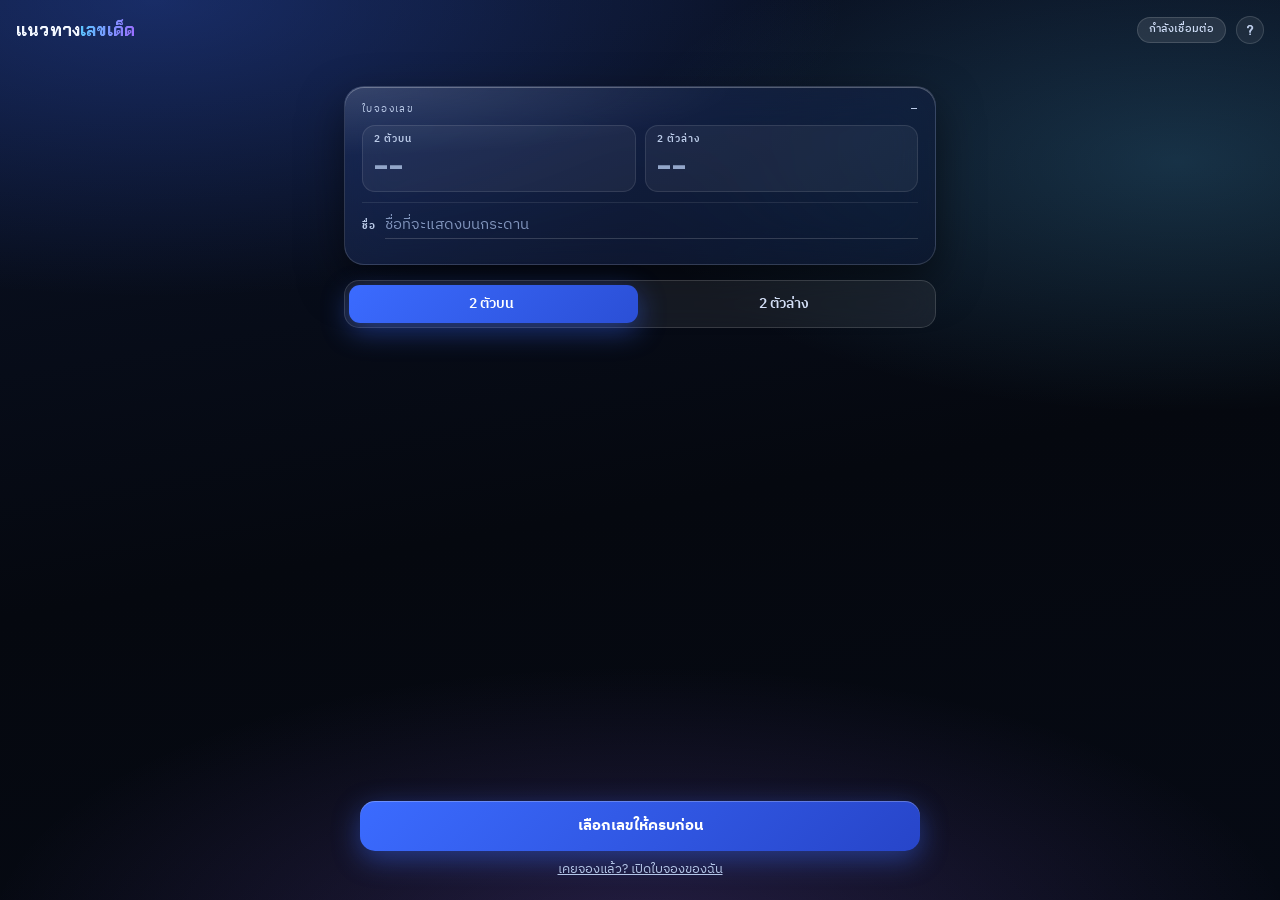
<file: index.html>
<!doctype html>
<html lang="th">
<head>
<meta charset="utf-8">
<meta name="viewport" content="width=device-width,initial-scale=1,viewport-fit=cover">
<meta name="theme-color" content="#05080F">
<title>แนวทางเลขเด็ด</title>

<link rel="preconnect" href="https://fonts.googleapis.com">
<link rel="preconnect" href="https://fonts.gstatic.com" crossorigin>
<link href="https://fonts.googleapis.com/css2?family=Chakra+Petch:wght&#64;600;700&family=IBM+Plex+Sans+Thai:wght@400;500;600&family=IBM+Plex+Mono:wght@400;500&display=swap" rel="stylesheet">
<link rel="stylesheet" href="styles.css">

<script src="https://static.line-scdn.net/liff/edge/2/sdk.js"></script>
<script src="config.js"></script>
<script>
/* เปิดการเชื่อมต่อกับ Supabase ล่วงหน้าตั้งแต่ยังไม่ต้องใช้
   ประหยัดเวลา DNS + TLS handshake ไปได้ราว 100-300ms บนเน็ตมือถือ */
(function () {
  if (!window.LUCKY?.SUPABASE_URL) return;
  for (const rel of ["preconnect", "dns-prefetch"]) {
    const l = document.createElement("link");
    l.rel = rel;
    l.href = window.LUCKY.SUPABASE_URL;
    l.crossOrigin = "anonymous";
    document.head.appendChild(l);
  }
})();
</script>
</head>
<body>

<header class="bar">
  <div class="brand">แนวทาง<span>เลขเด็ด</span></div>
  <div class="drawtag" id="drawTag">กำลังเชื่อมต่อ</div>
  <button class="helpbtn" id="btnHelp" aria-label="วิธีเล่น">?</button>
</header>

<main class="wrap">

  <!-- ใบจอง -->
  <section class="stub" aria-label="ใบจองเลขของคุณ">
    <div class="eyebrow">
      <span>ใบจองเลข</span>
      <span class="mono" id="stubDate">—</span>
    </div>

    <div class="slots">
      <div class="slot" id="slotTop">
        <b>2 ตัวบน</b>
        <div class="v empty" id="valTop">--</div>
      </div>
      <div class="slot" id="slotBottom">
        <b>2 ตัวล่าง</b>
        <div class="v empty" id="valBottom">--</div>
      </div>
    </div>

    <div class="namebox">
      <b>ชื่อ</b>
      <input id="playerName" maxlength="28" placeholder="ชื่อที่จะแสดงบนกระดาน" autocomplete="off">
    </div>

    <p class="hero" id="heroText"></p>
  </section>

  <!-- เลือกฝั่ง -->
  <div class="tabs" role="tablist">
    <button role="tab" id="tabTop" aria-selected="true">2 ตัวบน <span class="cnt" id="cntTop"></span></button>
    <button role="tab" id="tabBottom" aria-selected="false">2 ตัวล่าง <span class="cnt" id="cntBottom"></span></button>
  </div>

  <div class="grid skeleton" id="grid"></div>
</main>

<!-- ปุ่มหลัก -->
<div class="dock">
  <div class="inner">
    <button class="cta" id="ctaMain">เลือกเลขให้ครบก่อน</button>
    <button class="sub" id="ctaRecover">เคยจองแล้ว? เปิดใบจองของฉัน</button>
  </div>
</div>

<!-- ยืนยัน -->
<div class="sheet" id="sheetConfirm">
  <div>
    <h2>ตรวจก่อนยืนยัน</h2>
    <p class="note">ยืนยันแล้วเปลี่ยนเลขไม่ได้ และใช้สิทธิ์ของวันนี้ทันที</p>

    <div class="preview">
      <div class="eyebrow" style="display:flex;justify-content:space-between;font-size:10px;letter-spacing:.2em;color:#8A6F52">
        <span id="pvName">—</span><span class="mono" id="pvDraw">—</span>
      </div>
      <div class="pv">
        <div><b>2 ตัวบน</b><span id="pvTop">--</span></div>
        <div><b>2 ตัวล่าง</b><span id="pvBottom">--</span></div>
      </div>
    </div>

    <div class="err" id="confirmErr"></div>
    <div class="rowbtn">
      <button class="cta ghost" id="btnBack">กลับไปแก้</button>
      <button class="cta" id="btnSubmit">ยืนยันจองเลข</button>
    </div>
  </div>
</div>

<!-- ใบจองที่สำเร็จแล้ว -->
<div class="sheet" id="sheetSlip">
  <div>
    <h2>จองเลขเรียบร้อย</h2>
    <p class="note" id="slipNote">ส่งใบจองนี้ให้แอดมินเพื่อยืนยันสิทธิ์</p>
    <canvas id="slipCanvas" width="820" height="1060"></canvas>
    <div class="rowbtn">
      <button class="cta ghost" id="btnCloseSlip">ปิด</button>
      <button class="cta" id="btnShare">ส่งให้แอดมิน</button>
    </div>
  </div>
</div>

<!-- วิธีเล่น -->
<div class="sheet" id="sheetHowto">
  <div class="howto">
    <h2 id="howtoTitle">วิธีร่วมสนุก</h2>
    <ol id="howtoSteps"></ol>
    <p class="howto-foot" id="howtoFoot"></p>
    <button class="cta" id="btnHowtoClose">เข้าใจแล้ว เริ่มเลือกเลข</button>
  </div>
</div>

<div class="toast" id="toast"></div>

<script defer src="app.js"></script>
</body>
</html>
</file>
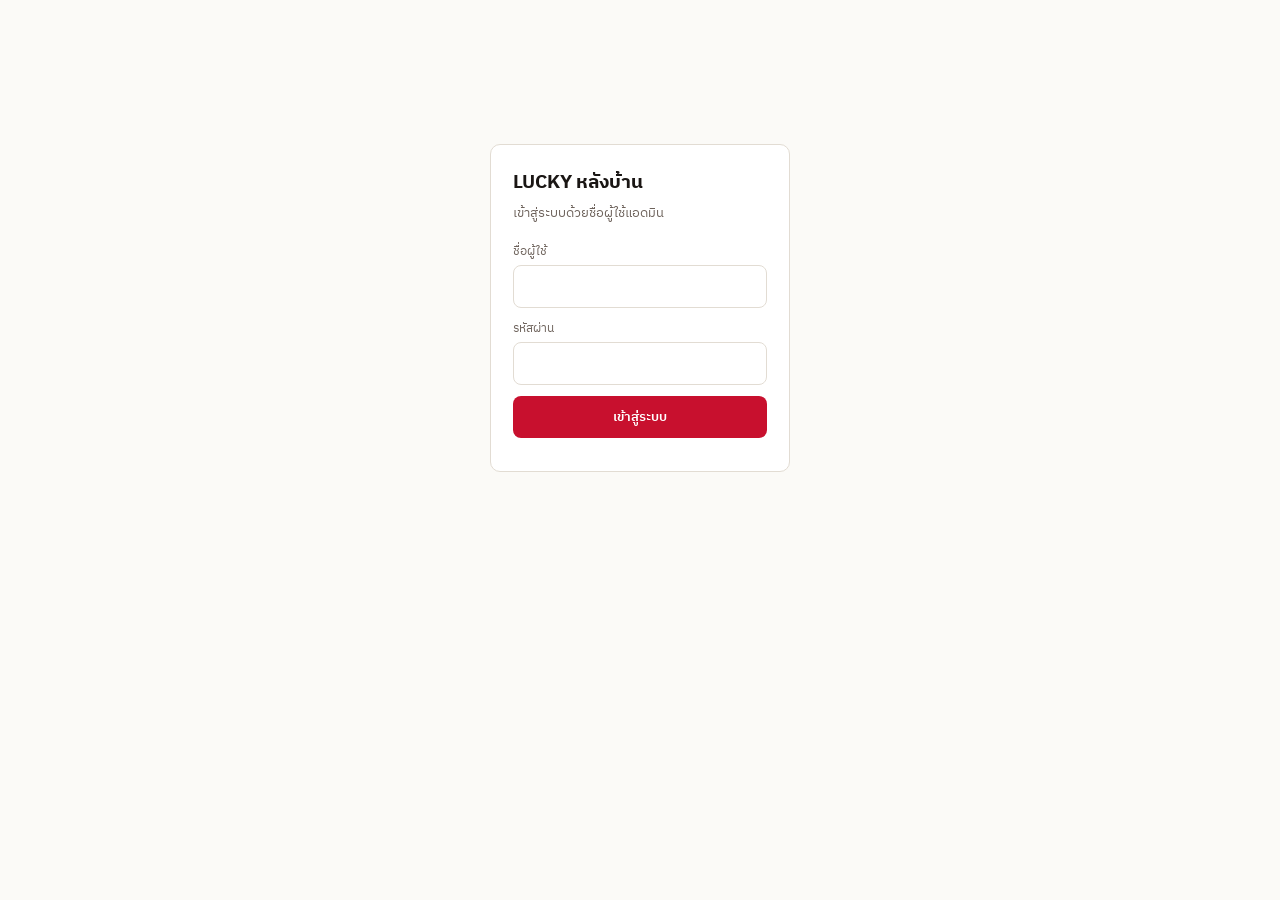
<file: admin/index.html>
<!doctype html>
<html lang="th">
<head>
<meta charset="utf-8">
<meta name="viewport" content="width=device-width,initial-scale=1,viewport-fit=cover">
<title>LUCKY · หลังบ้าน</title>
<link rel="preconnect" href="https://fonts.gstatic.com" crossorigin>
<link href="https://fonts.googleapis.com/css2?family=IBM+Plex+Sans+Thai:wght@400;500;600&family=IBM+Plex+Mono:wght@400;500;600&display=swap" rel="stylesheet">
<style>
/* หลังบ้านตั้งใจให้คนละอารมณ์กับหน้าลูกค้า: สว่าง แน่น อ่านตัวเลขง่าย */
:root{
  --ink:#1A1614; --sub:#6E635C; --hair:#E2DCD3; --bg:#FBFAF7; --card:#fff;
  --stamp:#C8102E; --jade:#2E7D5B; --gold:#B4890F;
}
*{box-sizing:border-box}
body{margin:0;background:var(--bg);color:var(--ink);
  font-family:"IBM Plex Sans Thai",system-ui,sans-serif;font-size:14px}
button,input,select,textarea{font:inherit;color:inherit}
button{cursor:pointer;border:0;background:none}
.mono{font-family:"IBM Plex Mono",monospace;font-variant-numeric:tabular-nums}
a{color:var(--stamp)}

.top{position:sticky;top:0;z-index:20;background:var(--card);
  border-bottom:1px solid var(--hair);padding:12px 18px;
  display:flex;align-items:center;gap:14px;flex-wrap:wrap}
.top h1{margin:0;font-size:16px;font-weight:600;letter-spacing:.02em}
.top h1 i{color:var(--stamp);font-style:normal}
.who{margin-left:auto;font-size:12px;color:var(--sub)}

nav{display:flex;gap:2px;overflow-x:auto;padding:0 12px;background:var(--card);
  border-bottom:1px solid var(--hair);position:sticky;top:53px;z-index:19}
nav button{padding:11px 13px;font-size:13px;color:var(--sub);white-space:nowrap;
  border-bottom:2px solid transparent}
nav button.on{color:var(--ink);font-weight:600;border-bottom-color:var(--stamp)}

main{max-width:1080px;margin:0 auto;padding:18px 14px 80px}
section{display:none}section.on{display:block}
h2{font-size:14px;font-weight:600;margin:24px 0 10px;letter-spacing:.02em}
h2:first-child{margin-top:0}

.cards{display:grid;grid-template-columns:repeat(auto-fit,minmax(148px,1fr));gap:10px}
.card{background:var(--card);border:1px solid var(--hair);border-radius:10px;padding:13px 15px}
.card b{display:block;font-size:11px;color:var(--sub);font-weight:500;letter-spacing:.04em}
.card .v{font-family:"IBM Plex Mono",monospace;font-size:27px;font-weight:600;line-height:1.3}
.card .v small{font-size:13px;color:var(--sub);font-weight:400}
.card.hi .v{color:var(--stamp)}

.panel{background:var(--card);border:1px solid var(--hair);border-radius:10px;overflow:hidden}
.tbl{width:100%;border-collapse:collapse}
.tbl th{font-size:11px;color:var(--sub);font-weight:500;text-align:left;
  padding:9px 12px;border-bottom:1px solid var(--hair);white-space:nowrap;
  position:sticky;top:0;background:var(--card)}
.tbl td{padding:9px 12px;border-bottom:1px solid #F1EDE7;vertical-align:top}
.tbl tr:last-child td{border-bottom:0}
.tbl tr[data-day]:hover td{background:#F7F4EF}
.tbl tr.sel td{background:#FDF0F1;box-shadow:inset 3px 0 0 var(--stamp)}
.tbl td.n{font-family:"IBM Plex Mono",monospace;font-weight:600}
.scroll{max-height:62vh;overflow:auto}
.empty{padding:30px;text-align:center;color:var(--sub);font-size:13px}

.tag{display:inline-block;font-size:10px;padding:2px 7px;border-radius:99px;
  border:1px solid var(--hair);color:var(--sub)}
.tag.win{border-color:var(--jade);color:var(--jade)}
.tag.adm{border-color:var(--gold);color:var(--gold)}

.bars{display:flex;align-items:flex-end;gap:4px;height:110px;
  padding:12px;background:var(--card);border:1px solid var(--hair);border-radius:10px}
.bars div{flex:1;background:var(--stamp);border-radius:2px 2px 0 0;min-height:2px;opacity:.85}
.bars div:hover{opacity:1}

.form{display:grid;gap:11px;max-width:440px}
label{display:block;font-size:12px;color:var(--sub);margin-bottom:4px}
input,select,textarea{width:100%;border:1px solid var(--hair);border-radius:8px;
  padding:9px 11px;background:#fff}
input:focus,select:focus,textarea:focus{outline:2px solid var(--stamp);outline-offset:-1px;border-color:transparent}
.two{display:grid;grid-template-columns:1fr 1fr;gap:10px}
.btn{background:var(--ink);color:#fff;border-radius:8px;padding:10px 16px;font-weight:600;font-size:13px}
.btn.red{background:var(--stamp)}
.btn.ghost{background:#fff;border:1px solid var(--hair);color:var(--ink)}
.btn:disabled{opacity:.5}
.bar-actions{display:flex;gap:8px;align-items:center;flex-wrap:wrap;margin-bottom:10px}
.bar-actions input,.bar-actions select{width:auto;min-width:150px}

.msg{padding:10px 13px;border-radius:8px;font-size:13px;margin:10px 0}
.msg.ok{background:#EAF6EF;color:#1C5F45}
.msg.bad{background:#FDECEC;color:#992028}

.days{display:flex;gap:6px;flex-wrap:wrap}
.days button{border:1px solid var(--hair);border-radius:8px;padding:8px 0;
  width:46px;text-align:center;font-size:13px;background:#fff;color:var(--sub)}
.days button.on{background:var(--ink);color:#fff;border-color:var(--ink);font-weight:600}

#login{max-width:340px;margin:16vh auto;padding:0 20px}
#login .panel{padding:22px}
#login h1{font-size:19px;margin:0 0 4px}
#login p{color:var(--sub);font-size:13px;margin:0 0 18px}
.hide{display:none!important}
</style>
</head>
<body>

<!-- ล็อกอิน -->
<div id="login">
  <div class="panel">
    <h1>LUCKY หลังบ้าน</h1>
    <p>เข้าสู่ระบบด้วยชื่อผู้ใช้แอดมิน</p>
    <div class="form">
      <div><label>ชื่อผู้ใช้</label><input id="email" type="text" autocomplete="username" autocapitalize="off" spellcheck="false"></div>
      <div><label>รหัสผ่าน</label><input id="pass" type="password" autocomplete="current-password"></div>
      <button class="btn red" id="btnLogin">เข้าสู่ระบบ</button>
      <div id="loginMsg"></div>
    </div>
  </div>
</div>

<!-- แอป -->
<div id="app" class="hide">
  <div class="top">
    <h1>LUCKY <i>·</i> หลังบ้าน</h1>
    <select id="drawPick" style="width:auto"></select>
    <span class="who" id="whoami"></span>
    <button class="btn ghost" id="btnLogout">ออก</button>
  </div>

  <nav>
    <button data-t="sum" class="on">ภาพรวม</button>
    <button data-t="entries">รายการจอง</button>
    <button data-t="links">ลิงก์</button>
    <button data-t="add">เพิ่มให้ลูกค้า</button>
    <button data-t="result">ประกาศผล</button>
    <button data-t="users">ผู้เล่น</button>
    <button data-t="settings">ตั้งค่า</button>
  </nav>

  <main>
    <!-- ภาพรวม -->
    <section id="s-sum" class="on">
      <div class="cards" id="kpi"></div>
      <h2>จำนวนคนจองย้อนหลัง 14 งวด</h2>
      <div class="bars" id="chart"></div>
      <h2>ประวัติ 31 งวดล่าสุด</h2>
      <div class="panel scroll"><table class="tbl" id="tblDraws"></table></div>
    </section>

    <!-- รายการจอง -->
    <section id="s-entries">
      <div class="bar-actions">
        <input id="qEntries" placeholder="ค้นชื่อ หรือ เลข">
        <button class="btn ghost" id="btnCsv">ดาวน์โหลด CSV</button>
      </div>
      <div id="entryMsg"></div>
      <div class="panel scroll"><table class="tbl" id="tblEntries"></table></div>
    </section>

    <!-- ลิงก์ -->
    <section id="s-links">
      <h2>ลิงก์ประจำช่องทาง</h2>
      <p style="color:var(--sub);font-size:12px;margin:0 0 10px;max-width:640px">
        LINE ไม่บอกว่าคนกดมาจาก OA ตัวไหน ต้องตั้งรหัสแยกเองแล้วเอาลิงก์
        คนละเส้นไปแปะคนละที่ ระบบถึงจะแยกสถิติให้ได้
      </p>
      <div class="bar-actions">
        <input id="refCode" placeholder="รหัส เช่น oa-main" maxlength="40">
        <input id="refLabel" placeholder="ชื่อที่เข้าใจง่าย เช่น LINE OA หลัก" maxlength="60">
        <button class="btn ghost" id="btnAddRef">เพิ่มลิงก์</button>
      </div>
      <div id="refMsg"></div>
      <div class="panel scroll" style="max-height:36vh">
        <table class="tbl" id="tblRefCodes"></table>
      </div>

      <h2>ลูกค้ามาจากช่องทางไหน</h2>
      <div class="bar-actions" style="margin-bottom:8px">
        <select id="chanRange" style="width:auto">
          <option value="7">7 วันล่าสุด</option>
          <option value="30" selected>30 วันล่าสุด</option>
          <option value="90">90 วันล่าสุด</option>
        </select>
      </div>
      <div class="panel scroll" style="max-height:34vh">
        <table class="tbl" id="tblChannel"></table>
      </div>

      <h2>อุปกรณ์และแอปที่ใช้เปิด</h2>
      <div class="cards" id="deviceCards" style="margin-bottom:10px"></div>
      <div class="panel scroll" style="max-height:30vh">
        <table class="tbl" id="tblDevice"></table>
      </div>

      <h2>สรุปรายวัน 60 วันล่าสุด</h2>
      <div class="bars" id="chartClicks" style="margin-bottom:10px"></div>
      <div class="panel scroll" style="max-height:34vh">
        <table class="tbl" id="tblDaily"></table>
      </div>

      <h2>รายละเอียดของวันที่เลือก</h2>
      <div class="bar-actions">
        <input id="clickDate" type="date">
        <button class="btn ghost" id="btnClickToday">วันนี้</button>
        <button class="btn ghost" id="btnClickCsv">ดาวน์โหลด CSV</button>
      </div>
      <div class="panel scroll"><table class="tbl" id="tblRefs"></table></div>
      <div class="panel scroll" style="margin-top:10px">
        <table class="tbl" id="tblClicks"></table>
      </div>
    </section>

    <!-- เพิ่มให้ลูกค้า -->
    <section id="s-add">
      <h2>เพิ่มเลขให้ลูกค้า</h2>
      <p style="color:var(--sub);font-size:13px;max-width:440px;margin-top:0">
        รายการที่เพิ่มจากหน้านี้ไม่นับสิทธิ์ฟรีของบัญชี LINE
        แต่ยังทับเลขที่มีเจ้าของแล้วไม่ได้
      </p>
      <div class="form">
        <div><label>ชื่อลูกค้า</label><input id="aName" maxlength="40"></div>
        <div class="two">
          <div><label>2 ตัวบน</label><input id="aTop" class="mono" maxlength="2" inputmode="numeric"></div>
          <div><label>2 ตัวล่าง</label><input id="aBottom" class="mono" maxlength="2" inputmode="numeric"></div>
        </div>
        <div><label>หมายเหตุ</label><input id="aNote" placeholder="เช่น ลูกค้าขอเพิ่มทาง LINE"></div>
        <button class="btn red" id="btnAdd">เพิ่มรายการ</button>
        <div id="addMsg"></div>
      </div>
    </section>

    <!-- ประกาศผล -->
    <section id="s-result">
      <h2>ประกาศผลงวดที่เลือก</h2>
      <div class="form">
        <div class="two">
          <div><label>ผล 2 ตัวบน</label><input id="rTop" class="mono" maxlength="2" inputmode="numeric"></div>
          <div><label>ผล 2 ตัวล่าง</label><input id="rBottom" class="mono" maxlength="2" inputmode="numeric"></div>
        </div>
        <button class="btn red" id="btnSettle">บันทึกผลและคำนวณรางวัล</button>
        <div id="resultMsg"></div>
      </div>
      <h2>ผู้ถูกรางวัล</h2>
      <div class="panel scroll"><table class="tbl" id="tblWinners"></table></div>
      <h2>บันทึกประจำงวด</h2>
      <div class="form">
        <textarea id="noteBox" rows="4" placeholder="บันทึกภายในของงวดนี้"></textarea>
        <button class="btn ghost" id="btnNote">บันทึก</button>
        <div id="noteMsg"></div>
      </div>
    </section>

    <!-- ผู้เล่น -->
    <section id="s-users">
      <div class="bar-actions"><input id="qUsers" placeholder="ค้นชื่อผู้เล่น"></div>
      <div class="panel scroll"><table class="tbl" id="tblUsers"></table></div>
    </section>

    <!-- ตั้งค่า -->
    <section id="s-settings">
      <h2>เวลาเปิด-ปิดรับเลข</h2>
      <div class="panel" style="padding:16px;max-width:520px">
        <div class="two" style="max-width:320px">
          <div><label>เปิดรับ</label><input id="schOpen" type="time" step="60"></div>
          <div><label>ปิดรับ</label><input id="schClose" type="time" step="60"></div>
        </div>
        <label style="margin-top:14px">วันที่เปิดรับ</label>
        <div id="schDays" class="days"></div>
        <button class="btn red" id="btnSchedule" style="margin-top:16px">
          บันทึกและใช้กับงวดที่เปิดอยู่ทันที</button>
        <div id="schMsg"></div>
        <p style="font-size:12px;color:var(--sub);margin:12px 0 0;line-height:1.6">
          ปุ่มนี้ทำสามอย่างพร้อมกัน บันทึกค่าไว้ใช้กับงวดในอนาคต
          ปรับเวลาของงวดที่เปิดอยู่ตอนนี้ให้ทันที
          และเลื่อนเวลาสร้างงวดอัตโนมัติให้ตรงกัน
        </p>
        <p id="schNow" class="mono" style="font-size:12px;color:var(--sub);margin:10px 0 0"></p>
      </div>

      <h2>สถานะงวดที่เลือกอยู่</h2>
      <div class="panel" style="padding:16px;max-width:520px">
        <div class="bar-actions" style="margin:0">
          <button class="btn ghost" id="btnOpenNow">เปิดรับเลขเดี๋ยวนี้</button>
          <button class="btn ghost" id="btnCloseNow">ปิดรับเลขเดี๋ยวนี้</button>
        </div>
        <div id="statusMsg"></div>
      </div>

      <h2>ข้อความบนหน้าลูกค้า</h2>
      <div class="form" id="settingsForm"></div>
      <button class="btn red" id="btnSaveSettings" style="margin-top:12px">บันทึกการตั้งค่า</button>
      <div id="setMsg"></div>
    </section>
  </main>
</div>

<script src="../config.js"></script>
<script type="module" src="admin.js"></script>
</body>
</html>
</file>
<file: styles.css>
/* ============================================================
   แนวทางเลขเด็ด · หน้าลูกค้า
   แนวคิด: แผ่นกระจกฝ้าลอยอยู่เหนือท้องฟ้ากลางคืน
   เลย์เอาต์: เต็มจอพอดี ไม่ต้องเลื่อน กระดานเลขยืดเติมพื้นที่ที่เหลือเอง

   เรื่องความลื่น: backdrop-filter ใส่เฉพาะแผ่นใหญ่ไม่กี่ชิ้น
   ช่องเลข 100 ช่องใช้สีโปร่งแบบแบน ไม่งั้นมือถือรุ่นกลางจะกระตุก
   ============================================================ */

:root {
  --void:    #05080F;
  --deep:    #0A1226;
  --ink:     #060A14;

  --glass:   rgba(255, 255, 255, .065);
  --glass-2: rgba(255, 255, 255, .10);
  --edge:    rgba(255, 255, 255, .14);
  --edge-hi: rgba(255, 255, 255, .28);

  --ice:     #F2F7FF;
  --mist:    #BCCCE9;   /* ข้อความรอง ยกจาก #93A6C9 */
  --dim:     #93A6C9;   /* ป้ายเล็ก ยกจาก #5E7099 ที่จางเกินไปบนกระจก */

  --blue:    #3B6BFF;
  --sky:     #58C8FF;
  --violet:  #9B6BFF;

  --glow-blue: 0 8px 28px rgba(59, 107, 255, .45);
  --glow-soft: 0 18px 44px rgba(0, 0, 0, .5);

  --safe-t: env(safe-area-inset-top, 0px);
  --safe-b: env(safe-area-inset-bottom, 0px);
}

* { box-sizing: border-box; -webkit-tap-highlight-color: transparent; }

html { height: 100%; }

body {
  margin: 0;
  height: 100vh;
  height: 100dvh;
  overflow: hidden;
  display: flex;
  flex-direction: column;
  color: var(--ice);
  font-family: "IBM Plex Sans Thai", system-ui, sans-serif;
  font-size: 15px;
  line-height: 1.45;
  overscroll-behavior: none;

  /* แสงเรืองสามจุดบนพื้นกรมท่า ให้กระจกมีอะไรให้สะท้อน */
  background:
    radial-gradient(90% 55% at 12% 0%,   rgba(59, 107, 255, .30), transparent 60%),
    radial-gradient(70% 45% at 92% 18%,  rgba(88, 200, 255, .20), transparent 62%),
    radial-gradient(85% 50% at 50% 104%, rgba(155, 107, 255, .20), transparent 60%),
    linear-gradient(170deg, var(--deep) 0%, var(--void) 55%, var(--ink) 100%);
  background-attachment: fixed;
}

button { font: inherit; color: inherit; border: 0; background: none; cursor: pointer; }
:focus-visible { outline: 2px solid var(--sky); outline-offset: 2px; }

.mono { font-family: "IBM Plex Mono", ui-monospace, monospace; }

/* ── แถบบน ────────────────────────────────────────────── */
.bar {
  flex: none;
  padding: calc(var(--safe-t) + 10px) 16px 8px;
  display: flex; align-items: center; gap: 10px;
}
.brand {
  font-family: "Chakra Petch", sans-serif; font-weight: 700;
  font-size: 17px; letter-spacing: .01em;
}
.brand span {
  background: linear-gradient(100deg, var(--sky), var(--violet));
  -webkit-background-clip: text; background-clip: text; color: transparent;
}
.bar .drawtag {
  margin-left: auto; font-size: 11px; letter-spacing: .03em; font-weight: 500;
  color: #CFDDF7; background: rgba(255, 255, 255, .10);
  border: 1px solid var(--edge); backdrop-filter: blur(14px);
  padding: 4px 11px; border-radius: 99px; white-space: nowrap;
}
.bar .drawtag.live {
  color: #9BE8C4; border-color: rgba(100, 240, 180, .4);
  box-shadow: 0 0 16px rgba(60, 220, 160, .22);
}
.helpbtn {
  flex: none; width: 28px; height: 28px; border-radius: 50%;
  background: var(--glass); border: 1px solid var(--edge); color: var(--mist);
  backdrop-filter: blur(14px);
  font-family: "Chakra Petch", sans-serif; font-weight: 700; font-size: 14px;
  line-height: 1; display: flex; align-items: center; justify-content: center;
}
.helpbtn:active { background: var(--glass-2); color: var(--ice); }

/* ── กลางจอ : ยืดเติมพื้นที่ ───────────────────────────── */
.wrap {
  flex: 1; min-height: 0;         /* min-height:0 จำเป็น ไม่งั้นลูกจะดันจนจอล้น */
  width: 100%; max-width: 560px; margin: 0 auto; padding: 0 14px;
  display: flex; flex-direction: column; gap: 11px;
}

/* ── แผ่นใบจอง : กระจกฝ้าชิ้นเอก ───────────────────────── */
.stub {
  flex: none; position: relative; overflow: hidden;
  border-radius: 20px;
  background: linear-gradient(150deg, rgba(31, 48, 92, .62), rgba(14, 24, 50, .58));
  border: 1px solid var(--edge);
  backdrop-filter: blur(22px) saturate(140%);
  -webkit-backdrop-filter: blur(22px) saturate(140%);
  box-shadow: var(--glow-soft), inset 0 1px 0 var(--edge-hi);
  padding: 13px 15px 14px;
}
.stub::before {                    /* ไฮไลต์มุมบน ทำให้ดูเป็นผิวกระจก */
  content: ""; position: absolute; inset: 0; pointer-events: none;
  background: radial-gradient(120% 70% at 0% 0%, rgba(255, 255, 255, .13), transparent 55%);
}
.stub .eyebrow {
  position: relative;
  font-size: 10px; letter-spacing: .14em; color: var(--mist);
  display: flex; justify-content: space-between;
}
.slots { position: relative; display: flex; gap: 9px; margin: 8px 0 10px; }
.slot {
  flex: 1; border-radius: 13px; padding: 6px 11px 7px;
  background: rgba(255, 255, 255, .05);
  border: 1px solid rgba(255, 255, 255, .10);
  transition: border-color .2s, background .2s, box-shadow .2s;
}
.slot.active {
  border-color: rgba(88, 200, 255, .55);
  box-shadow: 0 0 20px rgba(88, 200, 255, .18) inset;
}
.slot.filled {
  border-color: rgba(59, 107, 255, .6);
  background: rgba(59, 107, 255, .14);
}
.slot b { display: block; font-size: 10px; letter-spacing: .1em; color: var(--mist); font-weight: 600; }
.slot .v {
  font-family: "Chakra Petch", sans-serif; font-weight: 700;
  font-size: clamp(23px, 7vw, 31px); line-height: 1.15; letter-spacing: .04em;
  color: var(--ice);
}
.slot.filled .v { text-shadow: 0 0 18px rgba(88, 200, 255, .55); }
.slot .v.empty { color: var(--dim); }
.slot .v.pop { animation: pop .24s cubic-bezier(.3, 1.6, .5, 1); }
@keyframes pop { from { transform: translateY(-6px) scale(.9); opacity: .3 } }

.namebox {
  position: relative; display: flex; align-items: baseline; gap: 9px;
  border-top: 1px solid rgba(255, 255, 255, .09); padding-top: 9px;
}
.namebox b { font-size: 10px; letter-spacing: .1em; color: var(--mist); white-space: nowrap; }
.namebox input {
  flex: 1; min-width: 0; border: 0; border-bottom: 1px solid rgba(255, 255, 255, .16);
  background: none; font: inherit; font-size: 14px; font-weight: 600;
  color: var(--ice); padding: 2px 0; border-radius: 0;
}
.namebox input:focus { outline: none; border-bottom-color: var(--sky); }
.namebox input::placeholder { color: #8094BC; font-weight: 400; }

.stub .hero { position: relative; margin: 9px 0 0; font-size: 12.5px; color: #CFDDF7; line-height: 1.45; }

/* ── ตัวเลือก บน / ล่าง ────────────────────────────────── */
.tabs {
  flex: none; display: flex; gap: 4px; padding: 4px;
  border-radius: 15px;
  background: var(--glass); border: 1px solid var(--edge);
  backdrop-filter: blur(18px); -webkit-backdrop-filter: blur(18px);
}
.tabs button {
  flex: 1; padding: 9px; border-radius: 11px; font-weight: 600; font-size: 14px;
  color: #D2DEF5; transition: background .2s, color .2s, box-shadow .2s;
}
.tabs button[aria-selected="true"] {
  background: linear-gradient(135deg, var(--blue), #2B4FD6);
  color: #fff; box-shadow: var(--glow-blue);
}
.tabs .cnt { font-size: 11.5px; opacity: .9; margin-left: 5px; font-weight: 500; }

/* ── กระดานเลข : 10x10 เติมพื้นที่ที่เหลือพอดี ────────── */
.grid {
  flex: 1; min-height: 0;
  display: grid;
  grid-template-columns: repeat(10, 1fr);
  grid-template-rows: repeat(10, 1fr);
  gap: clamp(2px, .9vw, 5px);
}

.cell {
  position: relative; min-width: 0; min-height: 0; padding: 0;
  border-radius: clamp(5px, 1.5vw, 9px);
  display: flex; align-items: center; justify-content: center;
  overflow: hidden;
  transition: transform .12s, background .18s, box-shadow .18s;
}
.cell .n {
  font-family: "Chakra Petch", sans-serif; font-weight: 700;
  font-size: clamp(13px, 3.6vw, 19px); letter-spacing: 0; line-height: 1;
  font-variant-numeric: tabular-nums;
}
.cell .who { display: none; }        /* จอแคบไม่มีที่พอ แตะดูชื่อเอาแทน */
.cell:active { transform: scale(.88); }

/* ว่าง : แผ่นกระจกสว่าง อ่านชัดที่สุดในหน้านี้ */
.cell.free {
  background: rgba(255, 255, 255, .88);
  box-shadow: inset 0 -2px 0 rgba(10, 18, 38, .16);
}
.cell.free .n { color: #0C1430; }

/* กำลังเลือก : เรืองแสงน้ำเงิน */
.cell.picked {
  background: linear-gradient(140deg, var(--sky), var(--blue));
  box-shadow: 0 0 20px rgba(88, 200, 255, .55), inset 0 1px 0 rgba(255, 255, 255, .4);
}
.cell.picked .n { color: #fff; }

/* จองแล้ว : จมลงไปในกระจก แต่ยังอ่านออก */
.cell.taken {
  background: rgba(255, 255, 255, .07);
  box-shadow: inset 0 0 0 1px rgba(255, 255, 255, .10);
}
.cell.taken .n { color: #93A6C9; }
.cell.taken::after {
  content: ""; position: absolute; left: 13%; right: 13%; top: 50%;
  height: 2px; border-radius: 2px; background: var(--sky); opacity: .5;
  transform: rotate(-16deg);
}

/* ของคุณเอง : ม่วง */
.cell.mine {
  background: linear-gradient(140deg, var(--violet), #6B3BD6);
  box-shadow: 0 0 20px rgba(155, 107, 255, .5), inset 0 1px 0 rgba(255, 255, 255, .35);
}
.cell.mine .n { color: #fff; }
.cell.mine::after { display: none; }

/* ── ปุ่มล่างจอ ────────────────────────────────────────── */
.dock { flex: none; padding: 10px 14px calc(var(--safe-b) + 12px); }
.dock .inner { max-width: 560px; margin: 0 auto; }
.cta {
  width: 100%; padding: 14px; border-radius: 15px;
  background: linear-gradient(135deg, var(--blue), #2745C9);
  color: #fff; font-weight: 700; font-size: 15px;
  box-shadow: var(--glow-blue), inset 0 1px 0 rgba(255, 255, 255, .25);
  transition: opacity .18s, transform .12s;
}
.cta:active { transform: translateY(1px); }
.cta:disabled { opacity: .5; }
.cta.warn {
  background: var(--glass); color: var(--mist);
  border: 1px solid var(--edge); box-shadow: none; font-size: 13px;
  backdrop-filter: blur(14px);
}
.cta.ghost {
  background: var(--glass); border: 1px solid var(--edge); color: var(--ice);
  box-shadow: none; backdrop-filter: blur(14px);
}
.dock .sub {
  display: block; width: 100%; text-align: center; margin-top: 9px;
  font-size: 12.5px; color: #B4C6E8; text-decoration: underline;
}

/* ── กล่องซ้อน ─────────────────────────────────────────── */
.sheet {
  position: fixed; inset: 0; z-index: 100; display: none;
  align-items: flex-end; justify-content: center;
  background: rgba(3, 6, 14, .7); backdrop-filter: blur(5px);
}
.sheet.show { display: flex; }
.sheet > div {
  width: 100%; max-width: 560px; max-height: 92dvh; overflow: auto;
  border-radius: 26px 26px 0 0;
  background: linear-gradient(170deg, rgba(22, 34, 66, .96), rgba(8, 14, 30, .98));
  border-top: 1px solid var(--edge-hi);
  backdrop-filter: blur(26px) saturate(140%);
  -webkit-backdrop-filter: blur(26px) saturate(140%);
  box-shadow: 0 -20px 60px rgba(0, 0, 0, .6);
  padding: 22px 17px calc(var(--safe-b) + 20px);
  animation: rise .28s cubic-bezier(.2, .9, .3, 1);
}
@keyframes rise { from { transform: translateY(30px); opacity: 0 } }

.sheet h2 { margin: 0 0 5px; font-size: 18px; font-family: "Chakra Petch", sans-serif; }
.sheet p.note { margin: 0 0 16px; font-size: 12px; color: var(--mist); }
.rowbtn { display: flex; gap: 9px; margin-top: 15px; }
.rowbtn .cta { flex: 1; }
.err { color: #FF9AA8; font-size: 13px; min-height: 18px; margin-top: 8px; }

.preview {
  border-radius: 16px; padding: 15px;
  background: rgba(255, 255, 255, .06);
  border: 1px solid var(--edge);
}
.preview .eyebrow { color: var(--dim) !important; }
.preview .pv { display: flex; gap: 10px; margin-top: 11px; }
.preview .pv div {
  flex: 1; border-radius: 12px; padding: 9px 12px;
  background: rgba(59, 107, 255, .14); border: 1px solid rgba(88, 200, 255, .3);
}
.preview .pv b { font-size: 10px; letter-spacing: .14em; color: var(--dim); display: block; }
.preview .pv span {
  font-family: "Chakra Petch", sans-serif; font-weight: 700; font-size: 31px;
  color: var(--ice); text-shadow: 0 0 18px rgba(88, 200, 255, .5);
}

#slipCanvas { width: 100%; height: auto; border-radius: 14px; display: block; }

.toast {
  position: fixed; left: 50%; bottom: calc(var(--safe-b) + 92px); z-index: 200;
  transform: translate(-50%, 12px); opacity: 0; pointer-events: none;
  background: rgba(16, 26, 52, .92); color: var(--ice);
  border: 1px solid var(--edge); backdrop-filter: blur(16px);
  padding: 10px 17px; border-radius: 99px; font-size: 13px; font-weight: 600;
  max-width: 80vw; text-align: center;
  box-shadow: 0 10px 30px rgba(0, 0, 0, .5);
  transition: opacity .22s, transform .22s;
}
.toast.show { opacity: 1; transform: translate(-50%, 0); }

.skeleton { animation: pulse 1.3s ease-in-out infinite; }
@keyframes pulse { 50% { opacity: .45 } }

/* ── ป๊อปอัปวิธีเล่น ───────────────────────────────────── */
.howto h2 {
  margin: 0 0 18px; font-family: "Chakra Petch", sans-serif;
  font-size: 22px; text-align: center;
}
.howto ol { list-style: none; margin: 0; padding: 0; counter-reset: step; }
.howto li {
  counter-increment: step;
  display: grid; grid-template-columns: 32px 1fr; gap: 13px;
  padding: 12px 0; border-top: 1px solid rgba(255, 255, 255, .08);
}
.howto li:first-child { border-top: 0; padding-top: 0; }
.howto li::before {
  content: counter(step);
  width: 32px; height: 32px; border-radius: 50%;
  background: linear-gradient(140deg, var(--sky), var(--blue)); color: #fff;
  box-shadow: 0 0 16px rgba(88, 200, 255, .4);
  font-family: "Chakra Petch", sans-serif; font-weight: 700; font-size: 15px;
  display: flex; align-items: center; justify-content: center;
}
.howto li b { display: block; font-size: 15px; font-weight: 600; line-height: 1.35; }
.howto li span { display: block; font-size: 13px; color: var(--mist); line-height: 1.5; margin-top: 2px; }
.howto-foot {
  margin: 17px 0 15px; padding: 10px 13px; border-radius: 12px;
  background: rgba(59, 107, 255, .14); border: 1px solid rgba(88, 200, 255, .25);
  color: #BFD8FF; font-size: 12px; text-align: center; font-weight: 600;
}

/* ── จอคอม : จัดให้อยู่กลาง ไม่ให้ยืดเป็นแถบสูงผิดสัดส่วน ── */
@media (min-width: 700px) {
  .wrap { max-width: 620px; justify-content: center; gap: 15px; }
  .grid { flex: 0 1 auto; height: min(46vh, 460px); }
  .bar { padding-top: 16px; }
  .dock { padding-bottom: 20px; }
  .cell .n { font-size: 20px; }
  .stub { padding: 17px 19px 18px; }
  .slot .v { font-size: 33px; }
  .namebox input { font-size: 15px; }
}

@media (hover: hover) {
  .cell.free:hover { background: #fff; box-shadow: 0 0 18px rgba(88, 200, 255, .45); }
  .cell.taken:hover { background: rgba(255, 255, 255, .09); }
  .helpbtn:hover { color: var(--ice); border-color: var(--edge-hi); }
}

/* ── จอสูงพอ : มีที่ให้โชว์ชื่อเจ้าของบนกระดานได้ ──────── */
@media (min-height: 780px) and (min-width: 400px) {
  .cell { flex-direction: column; gap: 1px; }
  .cell .who {
    display: block; font-size: 9px; line-height: 1.1;
    max-width: 94%; overflow: hidden; text-overflow: ellipsis; white-space: nowrap;
  }
  .cell.taken .who  { color: #8DA1C9; }
  .cell.picked .who { color: rgba(255, 255, 255, .85); }
  .cell.mine .who   { color: rgba(255, 255, 255, .85); }
  .cell.taken::after { opacity: .35; }
  .stub { padding: 15px 17px 16px; }
  .stub .hero { font-size: 12px; }
}

/* ── จอเตี้ยมาก : บีบใบจองให้เหลือเท่าที่จำเป็น ────────── */
@media (max-height: 640px) {
  .stub .eyebrow, .stub .hero { display: none; }
  .slot .v { font-size: 23px; }
  .dock .sub { margin-top: 5px; }
}

@media (prefers-reduced-motion: reduce) {
  *, *::before, *::after { animation: none !important; transition: none !important; }
}
</file>
